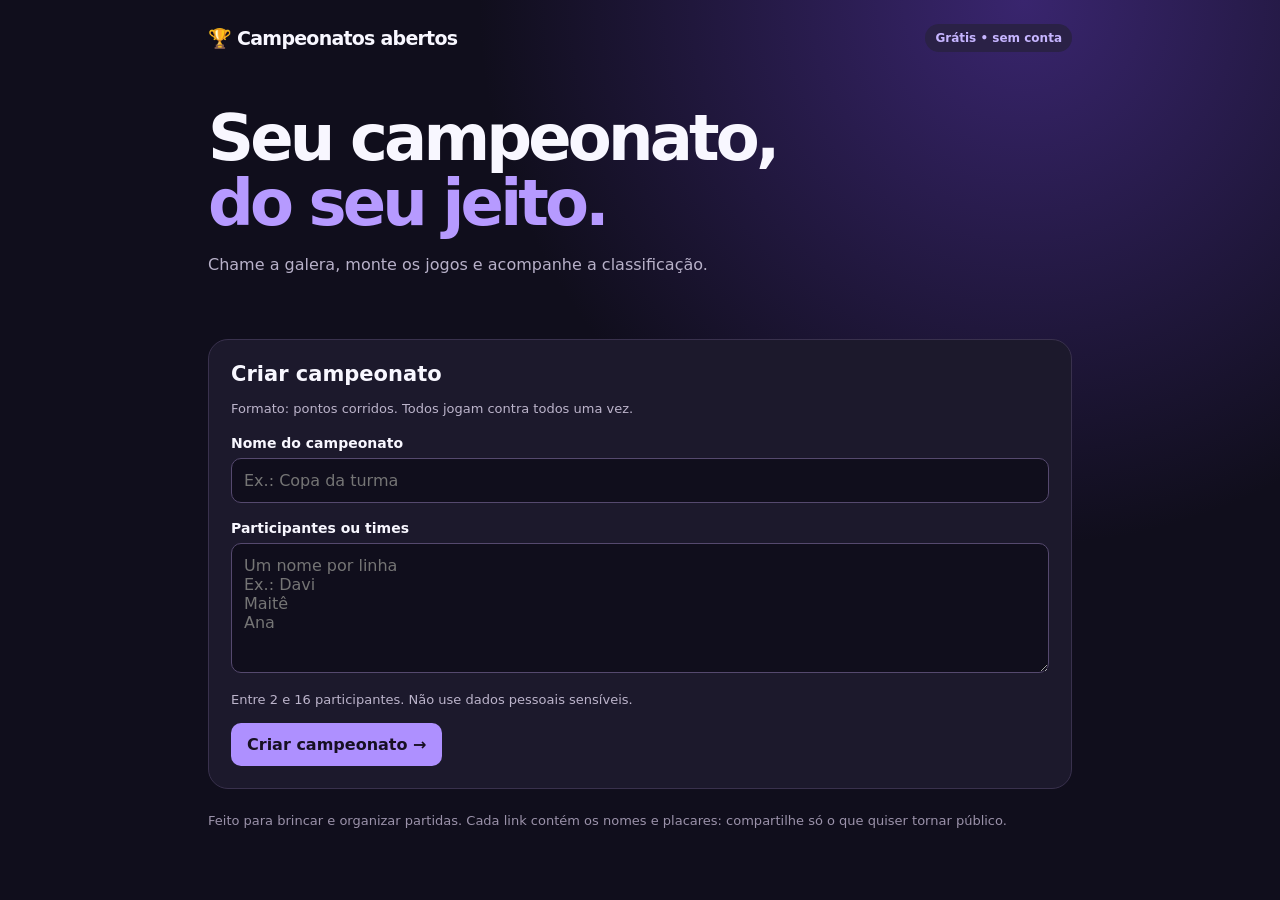
<file: index.html>
<!DOCTYPE html>
<html lang="pt-BR"><head><meta charset="UTF-8"><meta name="viewport" content="width=device-width, initial-scale=1"><meta name="theme-color" content="#131027"><title>Campeonatos abertos</title><style>
:root{color-scheme:dark;font-family:system-ui,-apple-system,sans-serif;background:#100e1c;color:#f8f7ff}*{box-sizing:border-box}body{margin:0;background:radial-gradient(circle at 80% 0,#39256e 0,transparent 40%),#100e1c;min-height:100vh}main{max-width:900px;margin:auto;padding:24px 18px 64px}header{display:flex;align-items:center;justify-content:space-between;gap:12px;margin-bottom:42px}.brand{font-weight:850;letter-spacing:-.04em;font-size:19px}.badge{background:#2a2146;color:#c6b5ff;font-weight:700;padding:7px 10px;border-radius:99px;font-size:12px}.hero{padding:12px 0 28px}h1{font-size:clamp(38px,8vw,64px);line-height:1.02;letter-spacing:-.06em;margin:0 0 14px}h1 span{color:#b69aff}p{color:#b8b1c9;line-height:1.5}section{background:#1c192c;border:1px solid #39314d;border-radius:20px;padding:22px;margin:18px 0}h2{font-size:21px;margin:0 0 8px}label{display:block;font-weight:700;font-size:14px;margin:17px 0 7px}input,textarea{width:100%;font:inherit;color:#fff;background:#100e1c;border:1px solid #55496e;border-radius:10px;padding:12px}textarea{min-height:130px;resize:vertical}button{font:inherit;font-weight:750;border:0;border-radius:10px;padding:12px 16px;cursor:pointer;background:#ae90ff;color:#171023}button:hover{filter:brightness(1.1)}button.secondary{background:#332b48;color:#f7f3ff}button.danger{background:#493043;color:#ffd7e6}button:disabled{opacity:.5;cursor:not-allowed}.actions{display:flex;gap:10px;flex-wrap:wrap;margin-top:18px}.small{font-size:13px;color:#bcb4cb}.notice{background:#29223c;border-radius:10px;padding:12px;font-size:14px;color:#ded6f1}.hidden{display:none!important}.row{display:flex;align-items:center;gap:10px;justify-content:space-between}.fixture{display:grid;grid-template-columns:minmax(0,1fr) 55px auto 55px minmax(0,1fr);gap:8px;align-items:center;margin:10px 0;padding:12px;background:#110f1f;border-radius:12px}.fixture input{padding:8px 3px;text-align:center;min-width:0}.fixture .right{text-align:right;overflow-wrap:anywhere}.fixture .left{overflow-wrap:anywhere}.round{margin:24px 0}.tablewrap{overflow-x:auto}table{width:100%;border-collapse:collapse;text-align:center}th,td{padding:10px 7px;border-bottom:1px solid #39314d}th:first-child,td:first-child{text-align:left}td:first-child{overflow-wrap:anywhere}th{color:#afa5c1;font-size:12px}.message{min-height:20px;color:#e8d4a5;font-size:14px}a{color:#c7b2ff}.muted{color:#aaa0bd}footer{font-size:13px;color:#9b92aa;margin-top:24px} @media(max-width:450px){section{padding:16px}.fixture{grid-template-columns:minmax(0,1fr) 43px auto 43px minmax(0,1fr);gap:4px;font-size:13px}}
</style></head><body><main><header><div class="brand">🏆 Campeonatos abertos</div><span class="badge">Grátis • sem conta</span></header><div class="hero"><h1>Seu campeonato,<br><span>do seu jeito.</span></h1><p>Chame a galera, monte os jogos e acompanhe a classificação.</p></div><section id="create"><h2>Criar campeonato</h2><p class="small">Formato: pontos corridos. Todos jogam contra todos uma vez.</p><form id="form"><label for="name">Nome do campeonato</label><input id="name" maxlength="60" placeholder="Ex.: Copa da turma" required><label for="teams">Participantes ou times</label><textarea id="teams" placeholder="Um nome por linha&#10;Ex.: Davi&#10;Maitê&#10;Ana" required></textarea><p class="small">Entre 2 e 16 participantes. Não use dados pessoais sensíveis.</p><button type="submit">Criar campeonato →</button></form></section><section id="champ" class="hidden"><div class="row"><div><span class="badge">PONTOS CORRIDOS</span><h2 id="title" style="margin-top:14px"></h2></div><button id="new" class="secondary" type="button">Criar outro</button></div><p class="notice">Os placares ficam salvos neste navegador. O link compartilha uma cópia do momento: depois de mudar um placar, envie um novo link. Não há edição em tempo real entre pessoas.</p><div class="actions"><button id="share" type="button">Copiar link para compartilhar</button></div><p id="message" class="message" role="status" aria-live="polite"></p><h2>Classificação</h2><p class="small">Vitória: 3 pontos • empate: 1 ponto • derrota: 0. Desempate: saldo de gols, gols marcados e nome.</p><div class="tablewrap"><table><thead><tr><th>Participante</th><th>Pts</th><th>J</th><th>V</th><th>E</th><th>D</th><th>SG</th><th>GP</th></tr></thead><tbody id="standings"></tbody></table></div><h2 style="margin-top:30px">Jogos</h2><p class="small">Preencha os dois placares para contar o resultado. Deixe em branco se ainda não aconteceu.</p><div id="matches"></div></section><footer>Feito para brincar e organizar partidas. Cada link contém os nomes e placares: compartilhe só o que quiser tornar público.</footer></main><script>
'use strict';
const $=id=>document.getElementById(id), key='campeonatos-abertos-v1';let data=null;
function fixtures(teams){let a=teams.map((_,i)=>i);if(a.length%2)a.push(null);let rounds=[];for(let r=0;r<a.length-1;r++){let games=[];for(let i=0;i<a.length/2;i++){let x=a[i],y=a[a.length-1-i];if(x!==null&&y!==null)games.push({a:x,b:y,x:null,y:null})}rounds.push(games);a=[a[0],a[a.length-1],...a.slice(1,-1)]}return rounds}
function valid(d){if(!d||typeof d.name!=='string'||!d.name.trim()||d.name.length>60||!Array.isArray(d.teams)||d.teams.length<2||d.teams.length>16||!d.teams.every(t=>typeof t==='string'&&t.trim()&&t.length<=40)||new Set(d.teams.map(t=>t.toLocaleLowerCase('pt-BR'))).size!==d.teams.length)return false;let expected=fixtures(d.teams);return Array.isArray(d.rounds)&&d.rounds.length===expected.length&&d.rounds.every((r,i)=>Array.isArray(r)&&r.length===expected[i].length&&r.every((g,j)=>g&&g.a===expected[i][j].a&&g.b===expected[i][j].b&&[g.x,g.y].every(s=>s===null||(Number.isInteger(s)&&s>=0&&s<=999))))}
function encode(d){return btoa(unescape(encodeURIComponent(JSON.stringify(d)))).replace(/\+/g,'-').replace(/\//g,'_').replace(/=+$/,'')}
function decode(s){if(s.length>24000)throw Error('link longo');let v=s.replace(/-/g,'+').replace(/_/g,'/');return JSON.parse(decodeURIComponent(escape(atob(v))))}
function save(){try{localStorage.setItem(key,JSON.stringify(data))}catch(e){$('message').textContent='Não foi possível salvar neste navegador. Copie o link para guardar.'}}
function calculate(){let rows=data.teams.map((name,i)=>({name,i,p:0,j:0,v:0,e:0,d:0,gp:0,ga:0}));data.rounds.flat().forEach(g=>{if(g.x===null||g.y===null)return;let a=rows[g.a],b=rows[g.b];a.j++;b.j++;a.gp+=g.x;a.ga+=g.y;b.gp+=g.y;b.ga+=g.x;if(g.x>g.y){a.p+=3;a.v++;b.d++}else if(g.x<g.y){b.p+=3;b.v++;a.d++}else{a.p++;b.p++;a.e++;b.e++}});return rows.sort((a,b)=>b.p-a.p||(b.gp-b.ga)-(a.gp-a.ga)||b.gp-a.gp||a.name.localeCompare(b.name,'pt-BR'))}
function renderTable(){const body=$('standings');body.replaceChildren();calculate().forEach((r,i)=>{let tr=document.createElement('tr');[`${i+1}. ${r.name}`,r.p,r.j,r.v,r.e,r.d,r.gp-r.ga,r.gp].forEach(v=>{let td=document.createElement('td');td.textContent=v;tr.appendChild(td)});body.appendChild(tr)})}
function render(){if(!valid(data))return;$('create').classList.add('hidden');$('champ').classList.remove('hidden');$('title').textContent=data.name;renderTable();const box=$('matches');box.replaceChildren();data.rounds.forEach((round,ri)=>{let wrap=document.createElement('div');wrap.className='round';let h=document.createElement('h3');h.textContent=`Rodada ${ri+1}`;wrap.appendChild(h);round.forEach((game,gi)=>{let line=document.createElement('div');line.className='fixture';let l=document.createElement('span');l.className='left';l.textContent=data.teams[game.a];let r=document.createElement('span');r.className='right';r.textContent=data.teams[game.b];let x=scoreInput(game,'x',ri,gi), y=scoreInput(game,'y',ri,gi);let vs=document.createElement('span');vs.textContent='×';line.append(l,x,vs,y,r);wrap.appendChild(line)});box.appendChild(wrap)})}
function scoreInput(g,field,ri,gi){let input=document.createElement('input');input.type='number';input.min=0;input.max=999;input.step=1;input.inputMode='numeric';input.placeholder='–';input.value=g[field]===null?'':g[field];input.setAttribute('aria-label',`Placar de ${data.teams[field==='x'?g.a:g.b]}, rodada ${ri+1}`);input.addEventListener('input',()=>{let n=input.value===''?null:Number(input.value);if(n!==null&&(!Number.isInteger(n)||n<0||n>999)){input.setCustomValidity('Use um número inteiro de 0 a 999');return}input.setCustomValidity('');data.rounds[ri][gi][field]=n;save();renderTable();$('message').textContent='Salvo neste navegador. Copie um novo link para compartilhar as mudanças.'});return input}
$('form').addEventListener('submit',e=>{e.preventDefault();let name=$('name').value.trim(),teams=$('teams').value.split(/\r?\n/).map(x=>x.trim()).filter(Boolean);if(!name||teams.length<2||teams.length>16||teams.some(t=>t.length>40)||new Set(teams.map(t=>t.toLocaleLowerCase('pt-BR'))).size!==teams.length){alert('Use um nome para o campeonato e de 2 a 16 participantes com nomes diferentes de até 40 caracteres.');return}data={name,teams,rounds:fixtures(teams)};history.replaceState(null,'',location.pathname+location.search);save();render();$('champ').scrollIntoView({behavior:'smooth'})});
$('new').addEventListener('click',()=>{if(!confirm('Criar outro campeonato? Copie o link deste antes para não perdê-lo.'))return;data=null;try{localStorage.removeItem(key)}catch(e){}history.replaceState(null,'',location.pathname+location.search);$('champ').classList.add('hidden');$('create').classList.remove('hidden');$('form').reset();$('create').scrollIntoView({behavior:'smooth'})});
$('share').addEventListener('click',async()=>{let url=location.href.split('#')[0]+'#c='+encode(data);try{await navigator.clipboard.writeText(url);$('message').textContent='Link copiado! Agora é só enviar para quem você quiser.'}catch(e){$('message').textContent='Não deu para copiar automaticamente. Selecione e copie o link abaixo:';let inp=document.createElement('textarea');inp.value=url;inp.readOnly=true;inp.setAttribute('aria-label','Link do campeonato');$('message').appendChild(inp);inp.select()}});
try{let s=new URLSearchParams(location.hash.slice(1)).get('c');if(s){let imported=decode(s);if(!valid(imported))throw Error('inválido');data=imported;save();render()}else{let saved=localStorage.getItem(key);if(saved){let parsed=JSON.parse(saved);if(valid(parsed)){data=parsed;render()}}}}catch(e){$('create').insertAdjacentText('afterbegin','Não foi possível abrir o campeonato desse link. Você pode criar outro abaixo. ')}
</script></body></html>
</file>
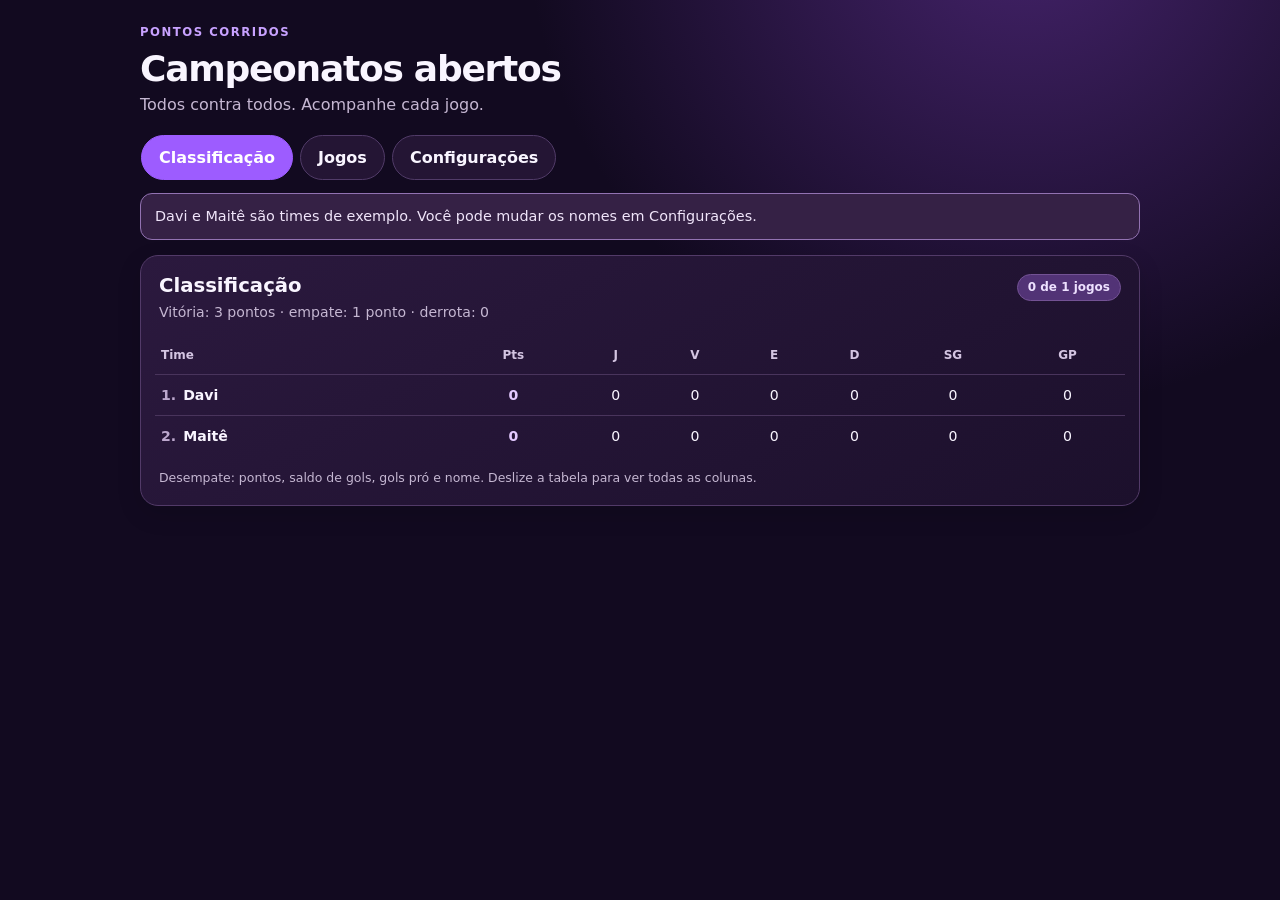
<file: app-iphone/index.html>
<!doctype html>
<html lang="pt-BR">
<head>
<meta charset="utf-8">
<meta name="viewport" content="width=device-width, initial-scale=1, viewport-fit=cover">
<meta name="theme-color" content="#170c2b">
<meta name="apple-mobile-web-app-capable" content="yes">
<meta name="apple-mobile-web-app-status-bar-style" content="black-translucent">
<meta name="apple-mobile-web-app-title" content="Campeonatos">
<link rel="manifest" href="./manifest.webmanifest">
<link rel="icon" type="image/svg+xml" href="./icone.svg">
<title>Campeonatos abertos</title>
<link rel="stylesheet" href="./app.css">
</head>
<body>
<div class="shell">
<header><div class="eyebrow" id="headerEyebrow">Pontos corridos</div><h1>Campeonatos abertos</h1><p id="headerDescription">Todos contra todos. Acompanhe cada jogo.</p></header>
<nav class="nav" aria-label="Navegação principal"><button type="button" data-page="classificacao" aria-current="page">Classificação</button><button type="button" data-page="jogos">Jogos</button><button type="button" data-page="configuracoes">Configurações</button></nav>
<div id="storageWarning" class="notice error" role="alert" hidden></div>
<div id="exampleNotice" class="notice" hidden>Davi e Maitê são times de exemplo. Você pode mudar os nomes em Configurações.</div>
<main>
<section id="page-classificacao" aria-labelledby="title-classificacao"><div class="card"><div class="section-head"><div><h2 id="title-classificacao">Classificação</h2><p>Vitória: 3 pontos · empate: 1 ponto · derrota: 0</p></div><span class="badge" id="progress">0 jogos</span></div><div class="table-wrap"><table><thead><tr><th scope="col">Time</th><th scope="col" title="Pontos">Pts</th><th scope="col" title="Jogos">J</th><th scope="col" title="Vitórias">V</th><th scope="col" title="Empates">E</th><th scope="col" title="Derrotas">D</th><th scope="col" title="Saldo de gols">SG</th><th scope="col" title="Gols pró">GP</th></tr></thead><tbody id="standings"></tbody></table></div><p class="legend">Desempate: pontos, saldo de gols, gols pró e nome. Deslize a tabela para ver todas as colunas.</p></div></section>
<section id="page-simples" aria-labelledby="title-simples" hidden><div class="card"><div class="section-head"><div><h2 id="title-simples">Pontuação</h2><p>Use + ou − para ajustar os pontos de cada time.</p></div></div><div id="simplePoints"></div></div></section>
<section id="page-jogos" aria-labelledby="title-jogos" hidden><div class="card"><div class="section-head"><div><h2 id="title-jogos">Jogos</h2><p>Preencha os dois placares para contar o resultado. Deixe em branco se ainda não aconteceu.</p></div></div><div id="matches"></div><p class="legend">Os placares aceitam números de 0 a 999. Um placar preenchido sozinho fica salvo, mas não conta na tabela.</p></div></section>
<section id="page-configuracoes" aria-labelledby="title-configuracoes" hidden><div class="card"><div class="section-head"><div><h2>Modo do campeonato</h2><p>Os nomes são compartilhados. Os pontos simples e os resultados completos são independentes.</p></div></div><div class="mode-options" role="radiogroup" aria-label="Modo do campeonato"><label><input type="radio" name="mode" value="completo"> Completo</label><label><input type="radio" name="mode" value="simples"> Simplificado</label></div></div><div class="card"><div class="section-head"><div><h2 id="title-configuracoes">Configurações</h2><p>Edite os nomes sem perder os placares. Você pode ter de 2 a 16 times.</p></div><span class="badge" id="teamCount"></span></div><div id="teamList"></div><div class="new-team"><label for="newTeam">Adicionar time</label><div class="actions"><div><input class="text-input" id="newTeam" maxlength="60" placeholder="Nome do time" autocomplete="off"></div><button class="btn primary" type="button" id="addTeam">Adicionar</button></div><p class="hint" id="addHint">Adicionar ou remover times pode reorganizar as rodadas. Os outros placares permanecem.</p></div></div><div class="card danger-zone"><div class="section-head"><div><h2>Zerar pontuações e resultados</h2><p>Escolha o que zerar. A outra modalidade e os nomes dos times serão mantidos.</p></div></div><div class="actions"><button type="button" class="btn danger" id="resetResults">Limpar placares do modo completo</button><button type="button" class="btn danger" id="resetSimple">Zerar pontos do modo simplificado</button></div></div></section>
</main>
</div>
<div class="modal-backdrop" id="confirmModal" hidden><div class="modal" role="dialog" aria-modal="true" aria-labelledby="dialogTitle" aria-describedby="dialogMessage"><h2 id="dialogTitle"></h2><p id="dialogMessage"></p><div class="actions"><button type="button" class="btn secondary" id="dialogCancel">Cancelar</button><button type="button" class="btn danger" id="dialogConfirm">Confirmar</button></div></div></div>
<script src="./dados.js"></script>
<script src="./telas.js"></script>
<script src="./acoes.js"></script>

<script>
if ('serviceWorker' in navigator && (location.protocol === 'https:' || location.hostname === 'localhost' || location.hostname === '127.0.0.1')) {
  window.addEventListener('load', function () {
    navigator.serviceWorker.register('./sw.js', {scope: './'}).catch(function (error) { console.warn('Offline indisponível:', error); });
  });
}
</script>
</body>
</html>
</file>
<file: app-iphone/app.css>
:root{color-scheme:dark;--bg:#120a20;--card:#241535;--card2:#1c102c;--line:#513b68;--text:#f9f5ff;--muted:#c5b7d2;--purple:#c8a2ff;--accent:#9d5cff;--focus:#f5cf6e;--danger:#ffb9c2}*{box-sizing:border-box}body{margin:0;background:radial-gradient(circle at 80% -10%,#45236c 0,transparent 35%),var(--bg);color:var(--text);font:16px/1.45 system-ui,-apple-system,BlinkMacSystemFont,"Segoe UI",sans-serif}button,input{font:inherit}button{cursor:pointer}button:focus-visible,input:focus-visible,a:focus-visible{outline:3px solid var(--focus);outline-offset:3px}button:disabled{cursor:not-allowed;opacity:.48}.shell{width:min(100% - 28px,1000px);margin:auto;padding-bottom:calc(30px + env(safe-area-inset-bottom))}header{padding:calc(24px + env(safe-area-inset-top)) 0 16px}header p{color:var(--muted);margin:4px 0 0}.eyebrow{text-transform:uppercase;letter-spacing:.13em;font-size:.73rem;font-weight:800;color:var(--purple)}h1{font-size:clamp(1.55rem,5vw,2.25rem);line-height:1.15;letter-spacing:-.035em;margin:7px 0 0}h2{font-size:1.23rem;line-height:1.2;margin:0}h3{font-size:1rem;margin:0}.nav{display:flex;gap:7px;overflow:auto;padding:2px 1px 13px}.nav button{white-space:nowrap;border:1px solid var(--line);border-radius:999px;padding:10px 17px;background:#241534;color:var(--text);font-weight:700;min-height:44px}.nav button[aria-current="page"]{background:var(--accent);border-color:var(--accent);color:#fff}.card{background:linear-gradient(150deg,#2b193e,var(--card2));border:1px solid #523a68;border-radius:18px;padding:18px;margin-bottom:15px;box-shadow:0 8px 25px #0002}.section-head{display:flex;align-items:start;justify-content:space-between;gap:12px;margin-bottom:14px}.section-head p,.hint{color:var(--muted);font-size:.88rem;margin:5px 0 0}.badge{display:inline-block;color:#eee1ff;background:#523376;border:1px solid #735294;border-radius:999px;padding:4px 10px;font-size:.75rem;white-space:nowrap;font-weight:700}.notice{padding:12px 14px;border:1px solid #9272b2;border-radius:12px;background:#352145;margin:0 0 15px;color:#f0e5fa;font-size:.9rem}.notice.error{border-color:#e69da9;background:#4a2638;color:#ffe2e7}.notice[hidden],[hidden]{display:none!important}.table-wrap{overflow-x:auto;margin:0 -4px}table{border-collapse:collapse;width:100%;min-width:460px;font-size:.88rem}th,td{text-align:center;padding:10px 6px;border-bottom:1px solid #49345c;font-variant-numeric:tabular-nums}thead th{color:#d4c5e2;font-size:.75rem}th:first-child,td:first-child{text-align:left}tbody tr:last-child td{border-bottom:0}.team-name{font-weight:700;overflow-wrap:anywhere}.pos{color:#bda8ce;font-weight:600;margin-right:7px}.points{color:#e3c9ff;font-weight:800}.legend{color:var(--muted);font-size:.78rem;margin:12px 0 0}.round{margin:0 0 17px}.round:last-child{margin-bottom:0}.round h3{color:#e0c9f9;margin-bottom:8px}.match{display:grid;grid-template-columns:minmax(0,1fr) auto minmax(0,1fr);gap:8px;align-items:center;background:#1b102a;border:1px solid #493458;border-radius:13px;padding:12px;margin-bottom:8px}.side{min-width:0;font-size:.93rem;font-weight:700;overflow-wrap:anywhere}.side.right{text-align:right}.score{display:flex;align-items:center;gap:5px;color:#cbb7da}.score input{width:51px;min-height:44px;border:1px solid #79628c;background:#10091c;color:white;border-radius:9px;text-align:center;padding:4px;font-size:1rem;font-weight:700;appearance:textfield;-moz-appearance:textfield}.score input::-webkit-inner-spin-button,.score input::-webkit-outer-spin-button{-webkit-appearance:none;margin:0}.score input:invalid{border-color:#ff9aaa;outline:2px solid #ff9aaa}.team-row{display:grid;grid-template-columns:minmax(0,1fr) auto;gap:8px;align-items:end;margin:12px 0}.team-row label,.new-team label{display:block;color:#ded1e9;font-size:.84rem;font-weight:700;margin-bottom:5px}.text-input{width:100%;min-height:46px;background:#150c22;border:1px solid #79628c;color:var(--text);border-radius:10px;padding:10px 12px}.btn{border:1px solid #8164a0;border-radius:10px;min-height:44px;padding:9px 14px;background:#503276;color:#fff;font-weight:700}.btn.primary{background:#9d5cff;border-color:#9d5cff}.btn.secondary{background:transparent}.btn.danger{background:#542939;border-color:#a76478;color:#ffe3e8}.btn.small{font-size:.84rem;padding:8px 10px}.actions{display:flex;gap:9px;flex-wrap:wrap;align-items:end}.new-team{margin-top:18px;padding-top:16px;border-top:1px solid #513b68}.new-team .actions>div{flex:1;min-width:160px}.danger-zone{border-color:#794a60}.empty{color:var(--muted);padding:8px 0}.modal-backdrop{position:fixed;inset:0;z-index:5;background:#000b;display:grid;place-items:center;padding:20px}.modal{width:min(100%,420px);background:#2a193c;border:1px solid #80609b;border-radius:17px;padding:20px;box-shadow:0 20px 70px #0009}.modal p{color:#e5d8ed;overflow-wrap:anywhere}.modal .actions{justify-content:flex-end}.sr-only{position:absolute;width:1px;height:1px;padding:0;margin:-1px;overflow:hidden;clip:rect(0,0,0,0);white-space:nowrap;border:0}@media(max-width:390px){.shell{width:calc(100% - 20px)}.card{padding:14px}.match{gap:5px;padding:10px 7px}.score input{width:43px}.side{font-size:.84rem}.nav button{padding:9px 12px}}@media(min-width:760px){.match{padding:14px 18px}.score input{width:58px}}
.simple-row{display:flex;align-items:center;justify-content:space-between;gap:10px;padding:12px 0;border-bottom:1px solid #49345c}.simple-row:last-child{border-bottom:0}.simple-name{min-width:0;overflow-wrap:anywhere;font-weight:700}.simple-controls{display:flex;align-items:center;gap:8px;flex-shrink:0}.simple-controls .btn{min-width:44px;padding:6px 10px;font-size:1.2rem}.simple-value{min-width:3ch;text-align:center;font-variant-numeric:tabular-nums;font-weight:800;color:#e3c9ff}.mode-options{display:flex;gap:12px;flex-wrap:wrap}.mode-options label{display:flex;align-items:center;gap:7px;min-height:44px}.mode-options input{accent-color:var(--accent);width:20px;height:20px}@media(max-width:320px){.simple-row{flex-wrap:wrap}.simple-controls{margin-left:auto}}

/* iPhone: preserve the original layout while respecting the notch and home bar. */
body{padding-left:env(safe-area-inset-left,0px);padding-right:env(safe-area-inset-right,0px);min-height:100vh;min-height:100dvh}
.nav{-webkit-overflow-scrolling:touch;overscroll-behavior-x:contain}
.table-wrap{-webkit-overflow-scrolling:touch}
.modal-backdrop{padding-top:calc(16px + env(safe-area-inset-top,0px));padding-bottom:calc(16px + env(safe-area-inset-bottom,0px))}
.modal{max-height:calc(100dvh - 32px - env(safe-area-inset-top,0px) - env(safe-area-inset-bottom,0px));overflow-y:auto}
@media (orientation:landscape) and (max-height:500px){header{padding-top:calc(10px + env(safe-area-inset-top,0px));padding-bottom:8px}.shell{padding-bottom:calc(16px + env(safe-area-inset-bottom,0px))}}
</file>
